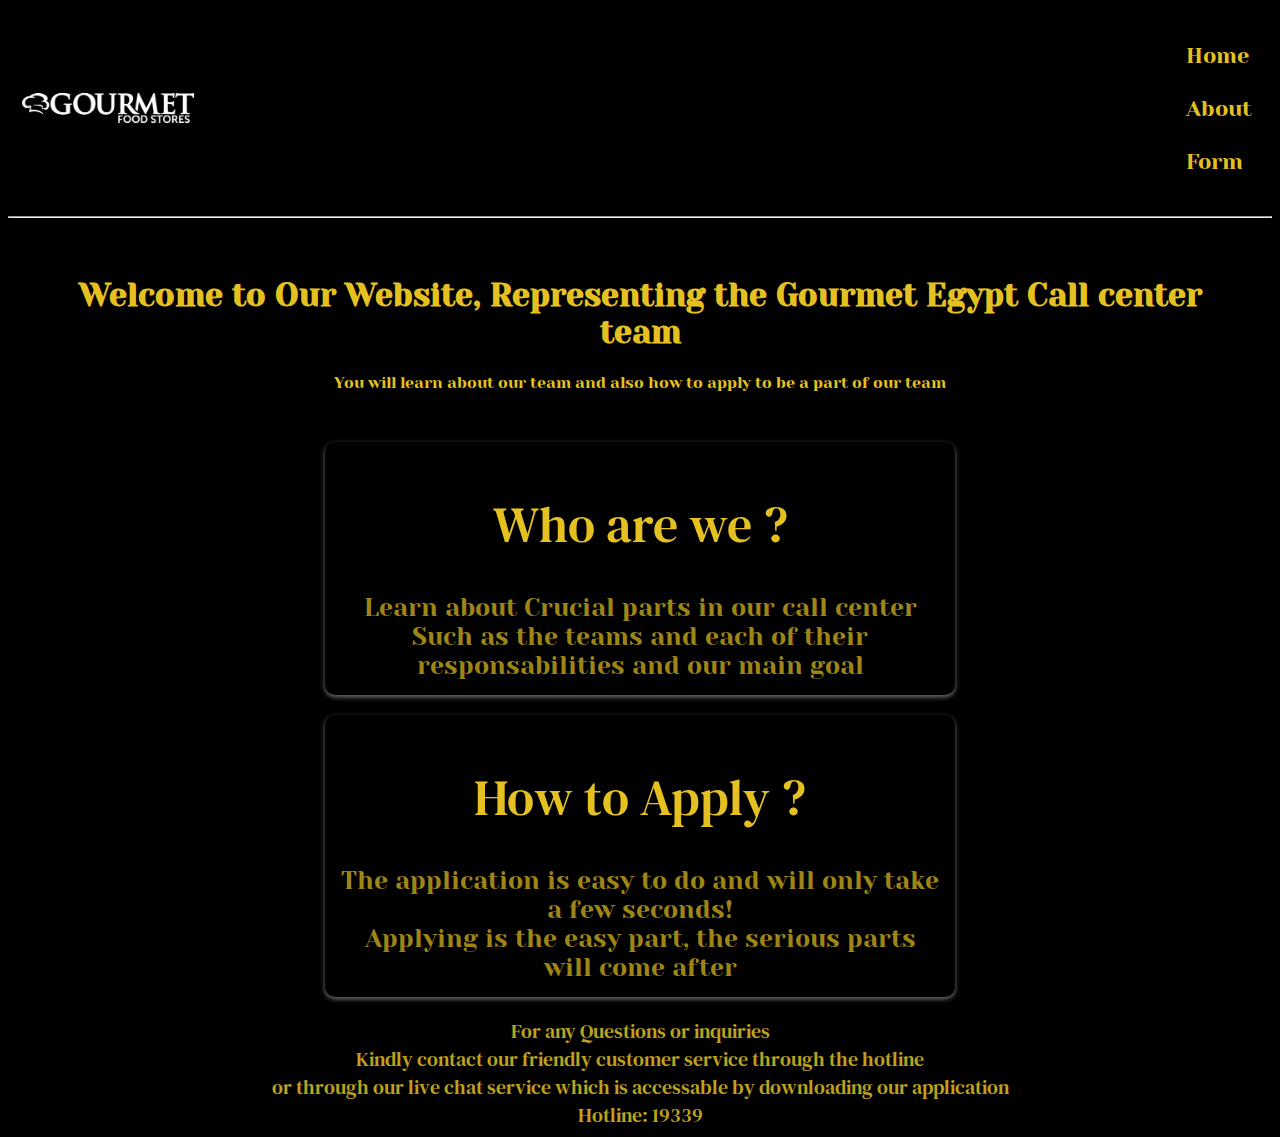
<file: index.html>
<!DOCTYPE html>
<html lang="en">
<head>
    <meta charset="UTF-8">
    <link href="css/style.css" rel="stylesheet">
    <link rel="preconnect" href="https://fonts.googleapis.com">
    <link rel="shortcut icon" href="gourmet.jpg" type="image/x-icon">
<link rel="preconnect" href="https://fonts.gstatic.com" crossorigin>
<link href="https://fonts.googleapis.com/css2?family=Bowlby+One&family=DM+Serif+Text:ital@0;1&family=Intel+One+Mono:ital,wght@0,300..700;1,300..700&family=Libre+Barcode+39+Text&family=Monoton&family=Oswald:wght@200..700&family=Staatliches&family=Ultra&family=Yeseva+One&display=swap" rel="stylesheet">
    <meta name="viewport" content="width=device-width, initial-scale=1.0">
    <title>Gourmet Egypt Call Center</title>
</head>
<body>
    <div id="header">
    <img src="gourmet.jpg" alt="gourmet egypt" height="200" width="200">
    <div id="optionsContainer">
        <a class="choice" href="index.html">Home</a>
        <br>
        <a class="choice" href="about.html">About</a>
        <br>
        <a class="choice" href="form.html">Form</a>
    </div>
    </div>
    <hr>
    <div id="knowBetter">
    <span>
    <h1>Welcome to Our Website, Representing the Gourmet Egypt Call center team</h1>
    You will learn about our team and also how to apply to be a part of our team</h3>
    </span>
    </div>
    <div id="homeContainer">
        <ul>
            <li class="content">
            <a href="about.html">
            <h1>Who are we ?</h1>
            <span>Learn about Crucial parts in our call center
                <br>
                Such as the teams and each of their responsabilities and our main goal
            </span>
            </a>
            </li>
            <li class="content">
            <a href="form.html">
            <h1>How to Apply ?</h1>
            <span>The application is easy to do and will only take a few seconds!
                <br>
                Applying is the easy part, the serious parts will come after
            </span>
            </a>
            </li>
        </ul>
    </div>
    <footer>
        For any Questions or inquiries
        <br>
        Kindly contact our friendly customer service through the hotline
        <br>
        or through our live chat service which is accessable by downloading our application
        <br>
        Hotline: 19339
    </footer>
</body>
</html>
</file>
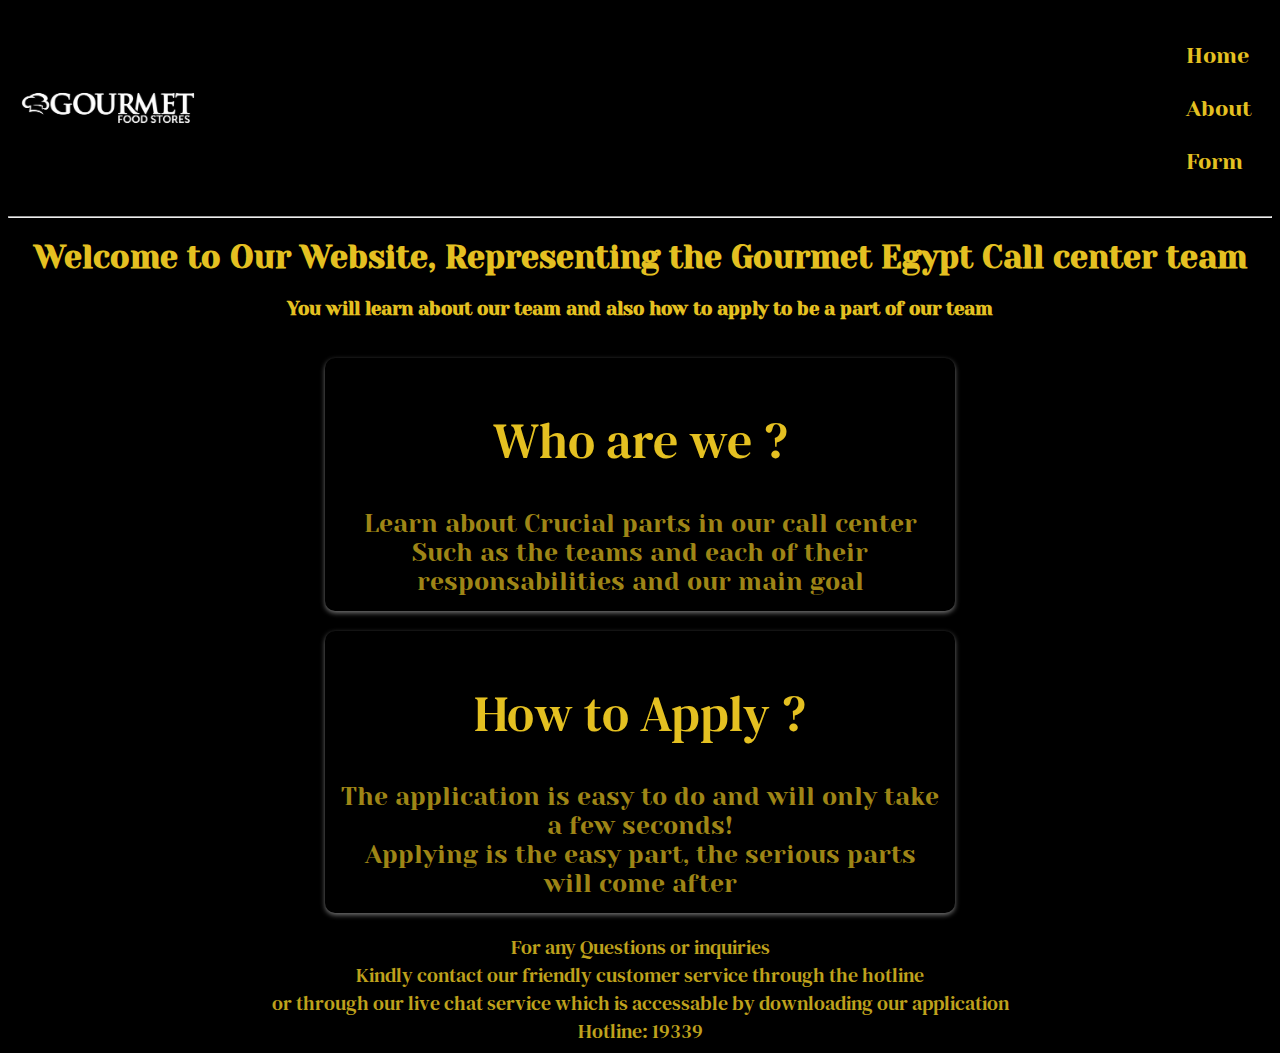
<file: Gourmet Forum/index.html>
<!DOCTYPE html>
<html lang="en">
<head>
    <meta charset="UTF-8">
    <link href="css/style.css" rel="stylesheet">
    <link rel="preconnect" href="https://fonts.googleapis.com">
    <link rel="shortcut icon" href="gourmet.jpg" type="image/x-icon">
<link rel="preconnect" href="https://fonts.gstatic.com" crossorigin>
<link href="https://fonts.googleapis.com/css2?family=Bowlby+One&family=DM+Serif+Text:ital@0;1&family=Intel+One+Mono:ital,wght@0,300..700;1,300..700&family=Libre+Barcode+39+Text&family=Monoton&family=Oswald:wght@200..700&family=Staatliches&family=Ultra&family=Yeseva+One&display=swap" rel="stylesheet">
    <meta name="viewport" content="width=device-width, initial-scale=1.0">
    <title>Gourmet Egypt Call Center</title>
</head>
<body>
    <div id="header">
    <img src="gourmet.jpg" alt="gourmet egypt" height="200" width="200">
    <div id="optionsContainer">
        <a class="choice" href="index.html">Home</a>
        <br>
        <a class="choice" href="about.html">About</a>
        <br>
        <a class="choice" href="form.html">Form</a>
    </div>
    </div>
    <hr>
    <div id="knowBetter">
    <span>
    <h1>Welcome to Our Website, Representing the Gourmet Egypt Call center team</h1>
    <h3>You will learn about our team and also how to apply to be a part of our team</h3>
    </span>
    </div>
    <div id="homeContainer">
        <ul>
            <li class="content">
            <a href="about.html">
            <h1>Who are we ?</h1>
            <span>Learn about Crucial parts in our call center
                <br>
                Such as the teams and each of their responsabilities and our main goal
            </span>
            </a>
            </li>
            <li class="content">
            <a href="form.html">
            <h1>How to Apply ?</h1>
            <span>The application is easy to do and will only take a few seconds!
                <br>
                Applying is the easy part, the serious parts will come after
            </span>
            </a>
            </li>
        </ul>
    </div>
    <footer>
        For any Questions or inquiries
        <br>
        Kindly contact our friendly customer service through the hotline
        <br>
        or through our live chat service which is accessable by downloading our application
        <br>
        Hotline: 19339
    </footer>
</body>
</html>
</file>
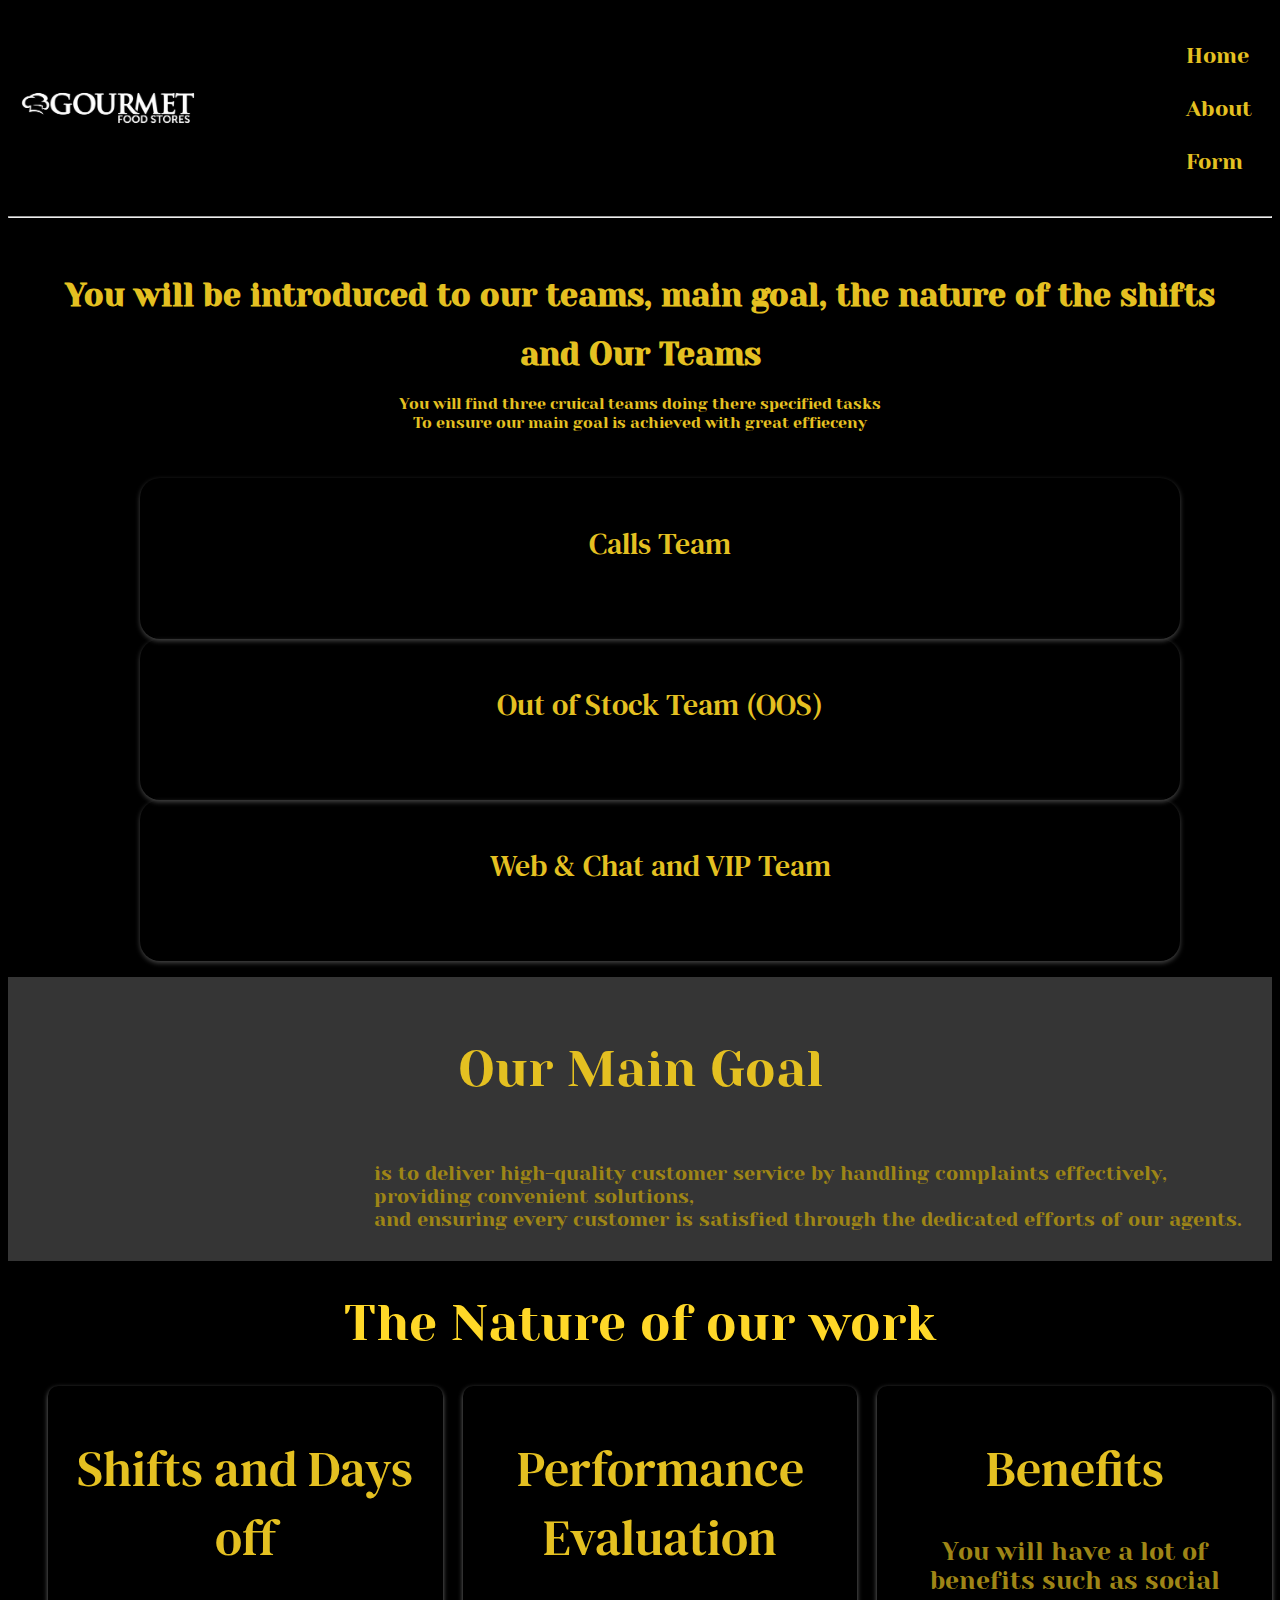
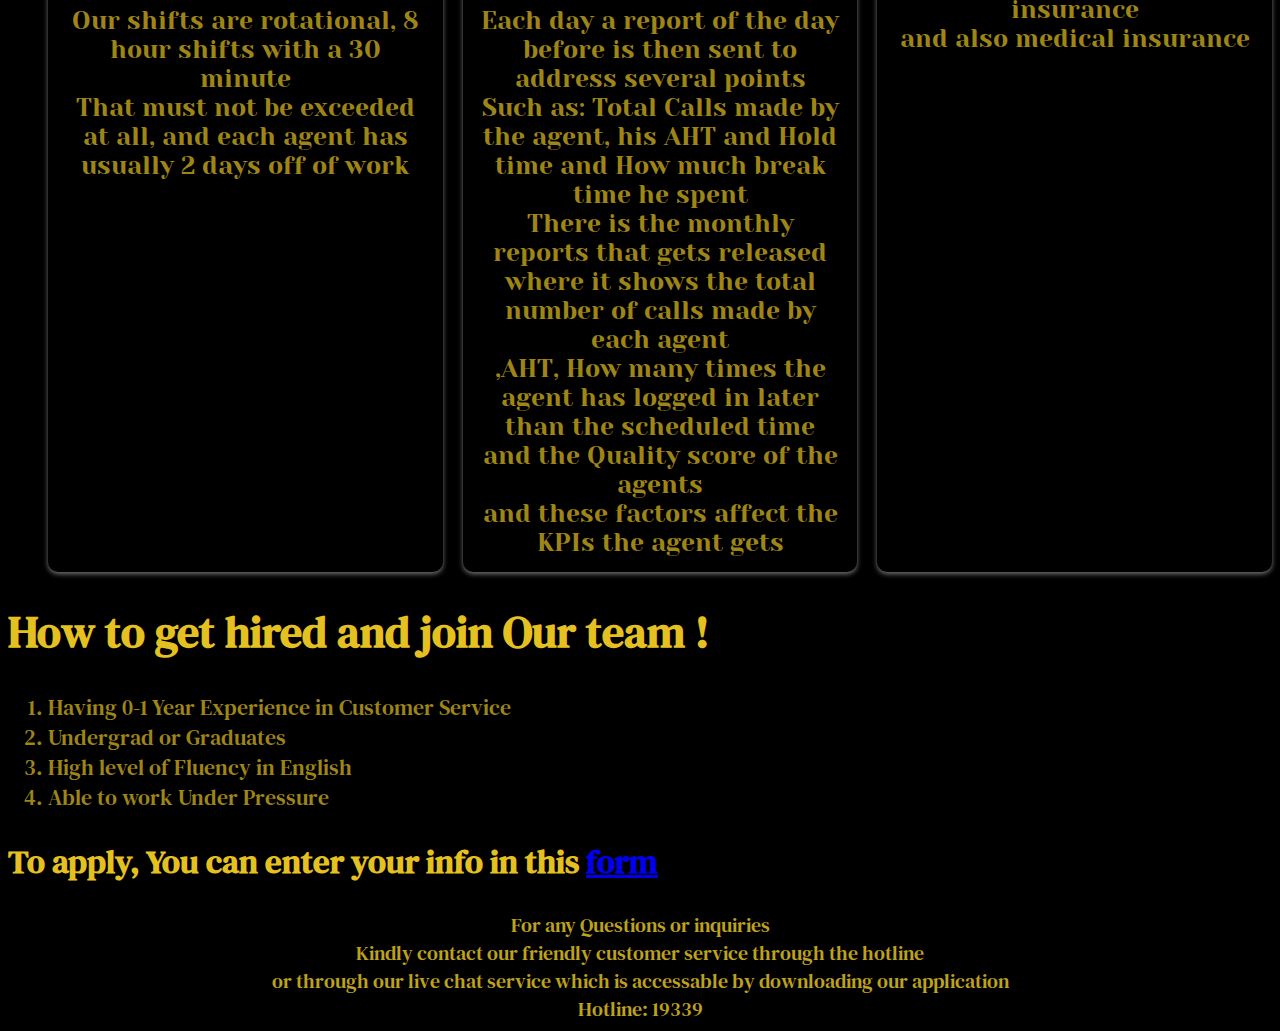
<file: about.html>
<!DOCTYPE html>
<html lang="en">
<head>
    <meta charset="UTF-8">
    <link href="css/style.css" rel="stylesheet">
    <link rel="preconnect" href="https://fonts.googleapis.com">
    <link rel="shortcut icon" href="gourmet.jpg" type="image/x-icon">
<link rel="preconnect" href="https://fonts.gstatic.com" crossorigin>
<link href="https://fonts.googleapis.com/css2?family=Bowlby+One&family=DM+Serif+Text:ital@0;1&family=Intel+One+Mono:ital,wght@0,300..700;1,300..700&family=Libre+Barcode+39+Text&family=Monoton&family=Oswald:wght@200..700&family=Staatliches&family=Ultra&family=Yeseva+One&display=swap" rel="stylesheet">
    <meta name="viewport" content="width=device-width, initial-scale=1.0">
    <title>Gourmet Egypt Call Center</title>
</head>
<body>
    <div id="header">
    <img src="gourmet.jpg" alt="gourmet egypt" height="200" width="200">
    <div id="optionsContainer">
        <a class="choice" href="index.html">Home</a>
        <br>
        <a class="choice" href="about.html">About</a>
        <br>
        <a class="choice" href="form.html">Form</a>
    </div>
    </div>
    <hr>
    <div id="knowBetter">
    <span>
    <h1>You will be introduced to our teams, main goal, the nature of the shifts</h1>
    <h1>and Our Teams</h1>
        You will find three cruical teams doing there specified tasks
        <br>
        To ensure our main goal is achieved with great effieceny 
    </span>
    </div>
    <ul>
        <li class="paragraph">
            <h2>Calls Team</h2>
            <span>The general and most important factor of our call center 
                <br>
                As they receive several types of calls whether it's an order, a complaint or an inquiry
                <br>
                and every agent must follow a certain cycle of operation 
                <br>
                to ensure the customer gets the best service possible
                <br>
                and Of course the product knowledge is cruical as being familiar with the product's name
                <br>
                and its description, speeds up the call's duration and makes the call more precise and smooth
            </span>
        </li>
        <li class="paragraph">
            <h2>Out of Stock Team (OOS)</h2>
            <span>Responsible for informing the customers that there is/are item/s 
                <br>
                that are not available in the order and offer them convienent replacements that suit the customers' needs   
                <br>
            </span>
        </li>
        <li class="paragraph">
            <h2>Web & Chat and VIP Team</h2>
            <span>
                The most challenging team of the three 
                <br>
                as it's concerned with multi-tasking while ensuring that the agent works effectively and effiecently
                <br>
                the team has several task as Forwarding web orders to the right stores,
                <br>
                handling incoming Chats and reports from Customers, while recieving VIP Customers' calls
                <br>
                and following up the completion of the payment of several payment links sent throught the shift
            </span>
        </li>
    </ul>
    <div id="goalContainer">
    <h1 id="titleHead">
        Our Main Goal 
    </h1>
    <span id="goalBla">is to deliver high-quality customer service by handling complaints effectively, 
        <br>
        providing convenient solutions, 
        <br>
        and ensuring every customer is satisfied through the dedicated efforts of our agents.</span>
    </div>
    <h1 id="natureTitle">
        The Nature of our work
    </h1>
    <div id="natureContainer">
    <ul>
        <li class="content">
            <h1>Shifts and Days off</h1>
            <span>Our shifts are rotational, 8 hour shifts with a 30 minute
                <br>
                That must not be exceeded at all, and each agent has usually 2 days off of work
                <br>
            </span>
        </li>
        <li class="content">
            <h1>Performance Evaluation</h1>
            <span> Each day a report of the day before is then sent to address several points
                <br>
                Such as: Total Calls made by the agent, his AHT and Hold time and How much break time he spent
                <br>
                There is the monthly reports that gets released where it shows the total number of calls made by each agent
                <br>
                ,AHT, How many times the agent has logged in later than the scheduled time and the Quality score of the agents
                <br>
                and these factors affect the KPIs the agent gets 
            </span>
        </li>
        <li class="content">
            <h1>Benefits</h1>
            <span> You will have a lot of benefits such as social insurance
                <br>
                and also medical insurance
            </span>
        </li>
    </ul>
    </div>
    <div id="requirements">
    <h1>How to get hired and join Our team !</h1>
    <ol>
    <li class="details">
        Having 0-1 Year Experience in Customer Service
    </li>
    <li class="details">
        Undergrad or Graduates
    </li >
    <li class="details">
        High level of Fluency in English
    </li>
    <li class="details">
        Able to work Under Pressure
    </li>
    </ol>
    <h2>To apply, You can enter your info in this <a href="form.html">form</a></h2>
    </div>
    <footer>
        For any Questions or inquiries
        <br>
        Kindly contact our friendly customer service through the hotline
        <br>
        or through our live chat service which is accessable by downloading our application
        <br>
        Hotline: 19339
    </footer>
</body>
</html>
</file>
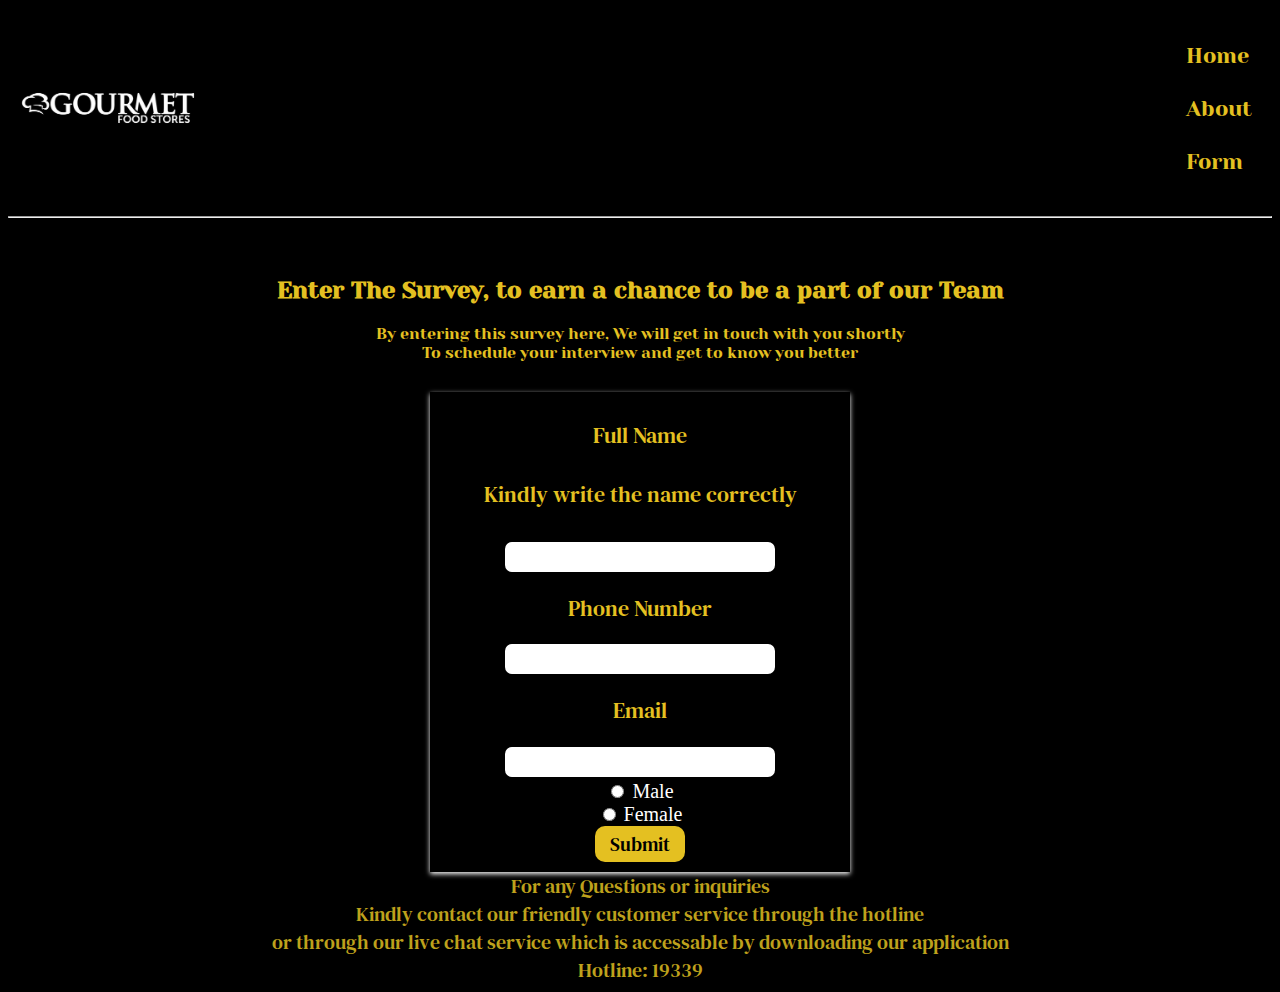
<file: form.html>
<!DOCTYPE html>
<html lang="en">
<head>
    <meta charset="UTF-8">
    <link rel="preconnect" href="https://fonts.googleapis.com">
    <link rel="shortcut icon" href="gourmet.jpg" type="image/x-icon">
<link rel="preconnect" href="https://fonts.gstatic.com" crossorigin>
<link href="https://fonts.googleapis.com/css2?family=Bowlby+One&family=DM+Serif+Text:ital@0;1&family=Intel+One+Mono:ital,wght@0,300..700;1,300..700&family=Libre+Barcode+39+Text&family=Monoton&family=Oswald:wght@200..700&family=Staatliches&family=Ultra&family=Yeseva+One&display=swap" rel="stylesheet">
    <meta name="viewport" content="width=device-width, initial-scale=1.0">
    <link href="css/style.css" rel="stylesheet">
    <title>Gourmet Egypt Call Center</title>
</head>
<body>
    <div id="header">
    <img src="gourmet.jpg" alt="gourmet egypt" height="200" width="200">
    <div id="optionsContainer">
        <a class="choice" href="index.html">Home</a>
        <br>
        <a class="choice" href="about.html">About</a>
        <br>
        <a class="choice" href="form.html">Form</a>
    </div>
    </div>
    <hr>
    <div id="knowBetter">
        <span>
        <h2>Enter The Survey, to earn a chance to be a part of our Team</h2>
        By entering this survey here, We will get in touch with you shortly
        <br>
        To schedule your interview and get to know you better
        </span>
    </div>
    <form id="myForm" action="https://formspree.io/f/mgvnobdz" method="POST">
        <div id="formContainer">
        <h2 class="labels">Full Name</h2>
        <h4 class="labels">Kindly write the name correctly</h4>
        <input class="inputs" id="englishInput" name="full_name" required>
        <h2 class="labels">Phone Number</h2>
        <input class="inputs" id="phoneNumber" name="phone_number" required>
        <h2 class="labels">Email</h2>
        <input class="inputs" id="emailInput" type="email" name="email_address" required>
        <br>
        <input class="gender" name="Male_Gender" type="radio" id="maleGenderSelect">
        <label id="maleGenderInput">Male</label>
        <br>
        <input class="gender" name="Female_Gender" type="radio" id="femaleGenderSelect">
        <label id="femaleGenderInput">Female</label>
        <br>
        <button id="submitBtn" type="submit">Submit</button>
    </div>
    </form>
    <script src="index.js"></script>
    <footer>
        For any Questions or inquiries
        <br>
        Kindly contact our friendly customer service through the hotline
        <br>
        or through our live chat service which is accessable by downloading our application
        <br>
        Hotline: 19339
    </footer>
</body>
</html>
</file>
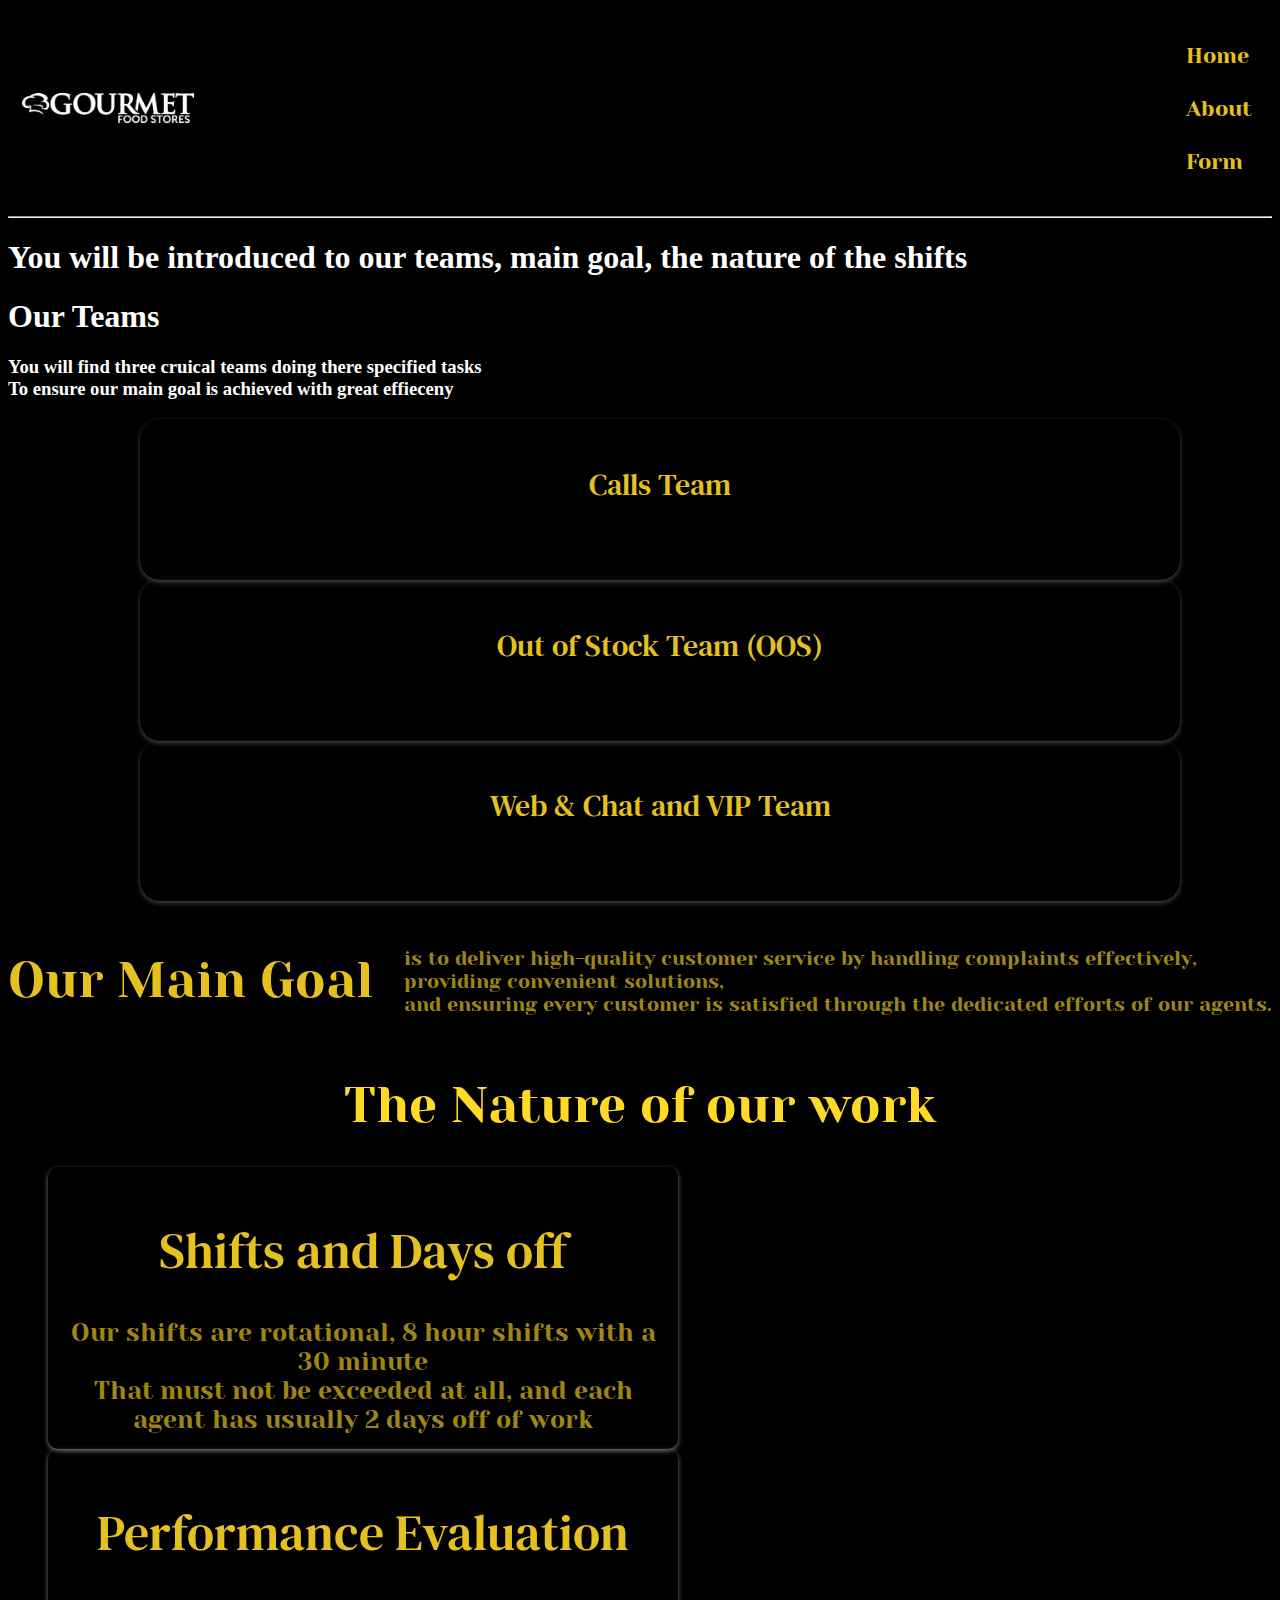
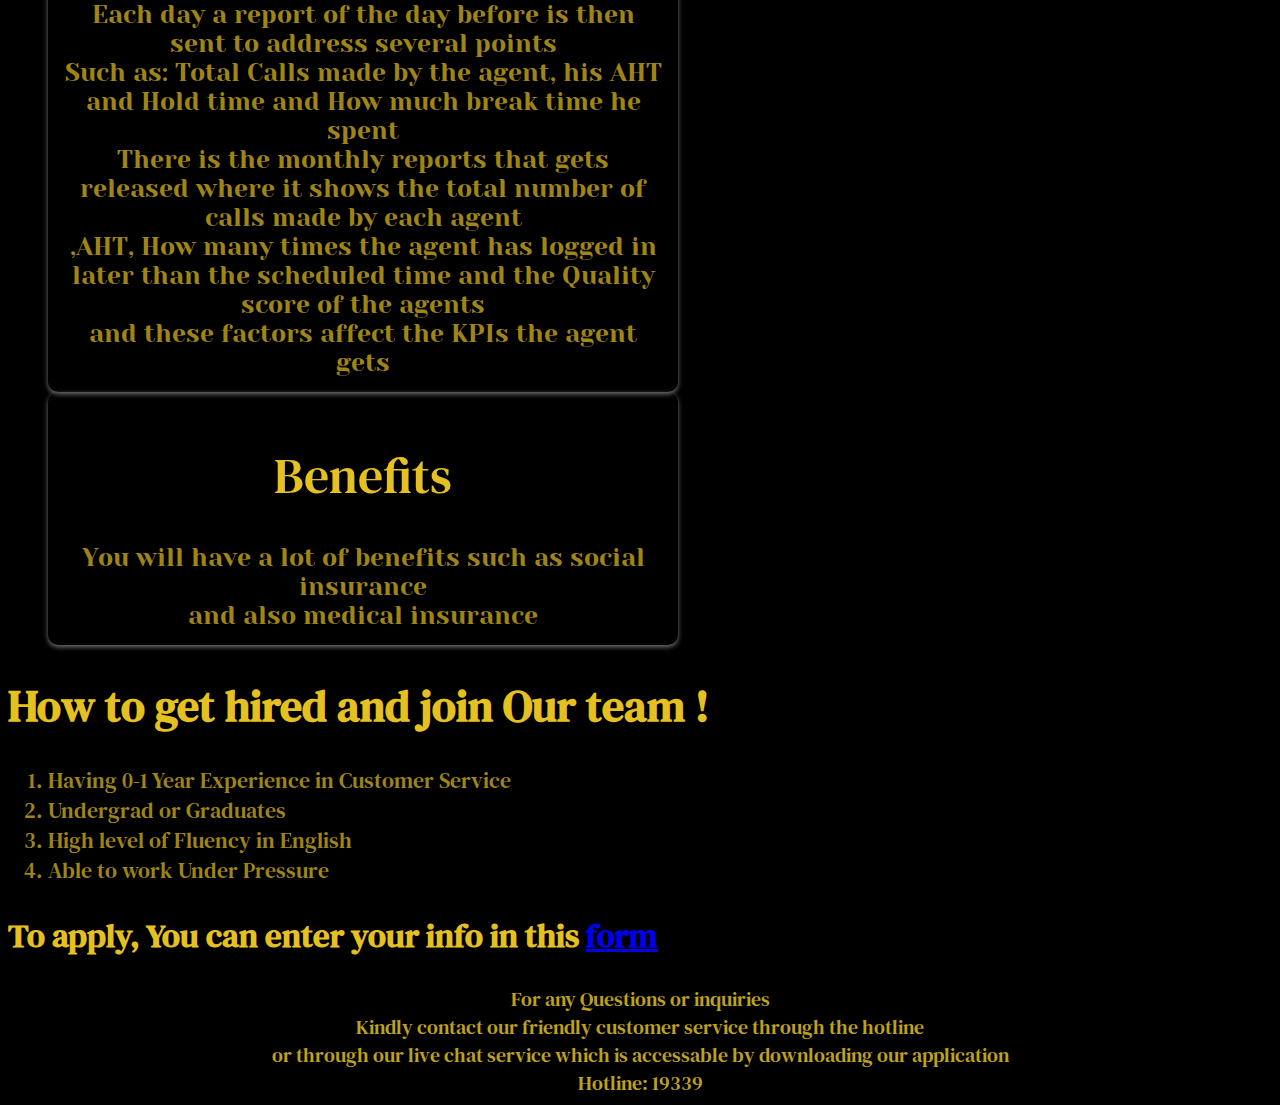
<file: Gourmet Forum/about.html>
<!DOCTYPE html>
<html lang="en">
<head>
    <meta charset="UTF-8">
    <link href="css/style.css" rel="stylesheet">
    <link rel="preconnect" href="https://fonts.googleapis.com">
    <link rel="shortcut icon" href="gourmet.jpg" type="image/x-icon">
<link rel="preconnect" href="https://fonts.gstatic.com" crossorigin>
<link href="https://fonts.googleapis.com/css2?family=Bowlby+One&family=DM+Serif+Text:ital@0;1&family=Intel+One+Mono:ital,wght@0,300..700;1,300..700&family=Libre+Barcode+39+Text&family=Monoton&family=Oswald:wght@200..700&family=Staatliches&family=Ultra&family=Yeseva+One&display=swap" rel="stylesheet">
    <meta name="viewport" content="width=device-width, initial-scale=1.0">
    <title>Gourmet Egypt Call Center</title>
</head>
<body>
    <div id="header">
    <img src="gourmet.jpg" alt="gourmet egypt" height="200" width="200">
    <div id="optionsContainer">
        <a class="choice" href="index.html">Home</a>
        <br>
        <a class="choice" href="about.html">About</a>
        <br>
        <a class="choice" href="form.html">Form</a>
    </div>
    </div>
    <hr>
    <h1>You will be introduced to our teams, main goal, the nature of the shifts</h1>
    <h1>Our Teams</h1>
    <h3>You will find three cruical teams doing there specified tasks
        <br>
        To ensure our main goal is achieved with great effieceny 
    </h3>
    <ul>
        <li class="paragraph">
            <h2>Calls Team</h2>
            <span>The general and most important factor of our call center 
                <br>
                As they receive several types of calls whether it's an order, a complaint or an inquiry
                <br>
                and every agent must follow a certain cycle of operation 
                <br>
                to ensure the customer gets the best service possible
                <br>
                and Of course the product knowledge is cruical as being familiar with the product's name
                <br>
                and its description, speeds up the call's duration and makes the call more precise and smooth
            </span>
        </li>
        <li class="paragraph">
            <h2>Out of Stock Team (OOS)</h2>
            <span>Responsible for informing the customers that there is/are item/s 
                <br>
                that are not available in the order and offer them convienent replacements that suit the customers' needs   
                <br>
            </span>
        </li>
        <li class="paragraph">
            <h2>Web & Chat and VIP Team</h2>
            <span>
                The most challenging team of the three 
                <br>
                as it's concerned with multi-tasking while ensuring that the agent works effectively and effiecently
                <br>
                the team has several task as Forwarding web orders to the right stores,
                <br>
                handling incoming Chats and reports from Customers, while recieving VIP Customers' calls
                <br>
                and following up the completion of the payment of several payment links sent throught the shift
            </span>
        </li>
    </ul>
    <div id="goalContainer">
    <h1 id="titleHead">
        Our Main Goal 
    </h1>
    <span id="goalBla">is to deliver high-quality customer service by handling complaints effectively, 
        <br>
        providing convenient solutions, 
        <br>
        and ensuring every customer is satisfied through the dedicated efforts of our agents.</span>
    </div>
    <h1 id="natureTitle">
        The Nature of our work
    </h1>
    <div id="natureContainer">
    <ul>
        <li class="content">
            <h1>Shifts and Days off</h1>
            <span>Our shifts are rotational, 8 hour shifts with a 30 minute
                <br>
                That must not be exceeded at all, and each agent has usually 2 days off of work
                <br>
            </span>
        </li>
        <li class="content">
            <h1>Performance Evaluation</h1>
            <span> Each day a report of the day before is then sent to address several points
                <br>
                Such as: Total Calls made by the agent, his AHT and Hold time and How much break time he spent
                <br>
                There is the monthly reports that gets released where it shows the total number of calls made by each agent
                <br>
                ,AHT, How many times the agent has logged in later than the scheduled time and the Quality score of the agents
                <br>
                and these factors affect the KPIs the agent gets 
            </span>
        </li>
        <li class="content">
            <h1>Benefits</h1>
            <span> You will have a lot of benefits such as social insurance
                <br>
                and also medical insurance
            </span>
        </li>
    </ul>
    </div>
    <div id="requirements">
    <h1>How to get hired and join Our team !</h1>
    <ol>
    <li class="details">
        Having 0-1 Year Experience in Customer Service
    </li>
    <li class="details">
        Undergrad or Graduates
    </li >
    <li class="details">
        High level of Fluency in English
    </li>
    <li class="details">
        Able to work Under Pressure
    </li>
    </ol>
    <h2>To apply, You can enter your info in this <a href="form.html">form</a></h2>
    </div>
    <footer>
        For any Questions or inquiries
        <br>
        Kindly contact our friendly customer service through the hotline
        <br>
        or through our live chat service which is accessable by downloading our application
        <br>
        Hotline: 19339
    </footer>
</body>
</html>
</file>
<file: css/style.css>
.paragraph{
    text-align: center;
    list-style: none;
    display: flex;
    flex-direction: column;
    align-items: center;
    flex-wrap: wrap;
    padding: 20px;
    border-radius: 20px;
    box-shadow: 0 2px 5px rgb(70, 70, 70);
    max-width: 1000px;
    gap: 30px;
    justify-content: center;
    margin: auto;
    transition: transform 0.6s ease, box-shadow 0.6s ease;
}
.paragraph:hover{
    cursor: pointer;
    transform: scale(1.04);
}
body{
    background-color: black;
    color: white;
}
.paragraph span{
    font-size: 20px;
    font-family: Yeseva One;
    font-weight: 400;
    max-height: 0;
    overflow: hidden;
    opacity: 0;
    margin-top: 0;
    line-height: 1.4;
    color: rgb(158, 133, 22);
    transition: transform 0.6s ease, box-shadow 0.6s ease;
}
.paragraph:hover span{
    max-height: fit-content;
    opacity: 1;
    margin-top: 10px;
    transform: scale(1.05);
}
.paragraph h2{
    font-size: 30px;
    font-family: DM Serif Text;
    font-weight: 400;
    color: rgb(228, 192, 33);
}
#knowBetter{
    text-align: center;
    padding: 30px;
}
#knowBetter span{
    font-family: Yeseva One;
    font-weight: 400;
    color: rgb(228, 192, 33);
}
#formContainer{
    font-size: 20px;
}
.inputs{
    width: 250px;
    height: 20px;
    border-radius: 10px;
}
#submitBtn{
    padding: 5px 15px;
    font-size: 19px;
    border-radius: 10px;
    border: none;
    text-align: center;
    font-family: DM Serif Text;
    font-weight: 400;
    background-color: rgb(228, 192, 33);
}
#submitBtn:hover{
    background-color:  rgb(185, 156, 27);
    cursor: pointer;
}
#submitBtn:active{
    background-color:  rgb(134, 113, 17);
}
#homeContainer{
    max-width: 3000px;
}
#homeContainer ul{
    display: flex;
    flex-wrap: wrap;
    list-style: none;
    margin: 0 auto;
    justify-content:center ;
    padding: 20px;
    gap: 20px;
}
.content{
    width: 600px;
    border-radius: 10px;
    text-decoration: none;
    box-shadow: 0 2px 5px rgb(116, 116, 116);
    text-align: center;
    padding: 15px;
    transition: transform 0.3s ease, box-shadow 0.3s ease;
}
.content:hover{
    transform: scale(1.04);
}
.content a{
    text-decoration: none;
    color: black
}
.content h1{
    font-size: 50px;
    font-family: DM Serif Text;
    font-weight: 400;
    color: rgb(228, 192, 33);
}
.content span{
    font-size: 25px;
    font-family: Yeseva One;
    font-weight: 400;
    color: rgb(158, 133, 22);
}
#natureTitle{
    font-size: 50px;
    text-align: center;
    font-family: Yeseva One;
    font-weight: 400;
    color: rgb(255, 216, 40);
}
#natureContainer ul{
    display: flex;
    list-style: none;
    gap: 20px;
}
#goalContainer{
    display: flex;
    flex-wrap: wrap;
    justify-content: center;
    background-color: rgb(53, 53, 53);
    padding: 30px;
}
#goalContainer span{
    margin-left: auto;
    margin-top: 30px;
    font-size: 20px;
    font-family: Yeseva One;
    font-weight: 400;
    color: rgb(158, 133, 22);
}
#titleHead{
    font-size: 50px;
    font-family: Yeseva One;
    font-weight: 400;
    color: rgb(228, 192, 33);
}
#optionsContainer{
    display: flex;
    flex-direction: column;
    gap: 5px;
    margin-top: auto;
    margin-bottom: auto;
    margin-left: auto;
    margin-right: 20px;
}
.choice{
    font-size: 22px;
    font-family: Yeseva One;
    text-decoration: none;
    color: rgb(228, 192, 33);
    font-weight: 400;
    border-color: black;
}
#header{
    display: flex;
    flex-wrap: wrap;
}
footer{
    font-size: 20px;
    text-align: center;
    font-family: DM Serif Text;
    font-weight: 400;
    color: rgb(190, 161, 28);
}
#requirements{
    font-size: 22px;
    font-family: DM Serif Text;
    text-decoration: none;
    color: rgb(228, 192, 33);
    font-weight: 400;
}
.details{
    color: rgb(158, 133, 22);
}
.labels{
    font-size: 22px;
    font-family: DM Serif Text;
    text-decoration: none;
    color: rgb(228, 192, 33);
    font-weight: 400;
}
form{
    box-shadow: 0 2px 5px white;
    max-width: 400px;
    text-align: center;
    margin: 0 auto;
    padding: 10px;
}
.inputs{
    font-family: DM Serif Text;
    padding: 5px 10px;
    border: solid;
    font-weight: 400;
    font-family: Yeseva One;
}
</file>
<file: Gourmet Forum/css/style.css>
.paragraph{
    text-align: center;
    list-style: none;
    display: flex;
    flex-direction: column;
    align-items: center;
    flex-wrap: wrap;
    padding: 20px;
    border-radius: 20px;
    box-shadow: 0 2px 5px rgb(70, 70, 70);
    max-width: 1000px;
    gap: 30px;
    justify-content: center;
    margin: auto;
    transition: transform 0.6s ease, box-shadow 0.6s ease;
}
.paragraph:hover{
    cursor: pointer;
    transform: scale(1.04);
}
body{
    background-color: black;
    color: white;
}
.paragraph span{
    font-size: 20px;
    font-family: Yeseva One;
    font-weight: 400;
    max-height: 0;
    overflow: hidden;
    opacity: 0;
    margin-top: 0;
    line-height: 1.4;
    color: rgb(158, 133, 22);
    transition: transform 0.6s ease, box-shadow 0.6s ease;
}
.paragraph:hover span{
    max-height: fit-content;
    opacity: 1;
    margin-top: 10px;
    transform: scale(1.05);
}
.paragraph h2{
    font-size: 30px;
    font-family: DM Serif Text;
    font-weight: 400;
    color: rgb(228, 192, 33);
}
#knowBetter{
    text-align: center;
}
#knowBetter span{
    font-weight: 400;
    font-family: Yeseva One;
    color: rgb(228, 192, 33);
}
#formContainer{
    font-size: 20px;
}
.inputs{
    width: 250px;
    height: 20px;
    border-radius: 10px;
}
#submitBtn{
    padding: 5px 15px;
    font-size: 19px;
    border-radius: 10px;
    border: none;
    text-align: center;
    font-family: DM Serif Text;
    font-weight: 400;
    background-color: rgb(228, 192, 33);
}
#submitBtn:hover{
    background-color:  rgb(185, 156, 27);
    cursor: pointer;
}
#submitBtn:active{
    background-color:  rgb(134, 113, 17);
}
#homeContainer{
    max-width: 3000px;
}
#homeContainer ul{
    display: flex;
    flex-wrap: wrap;
    list-style: none;
    margin: 0 auto;
    justify-content:center ;
    padding: 20px;
    gap: 20px;
}
.content{
    width: 600px;
    border-radius: 10px;
    text-decoration: none;
    box-shadow: 0 2px 5px rgb(116, 116, 116);
    text-align: center;
    padding: 15px;
    transition: transform 0.3s ease, box-shadow 0.3s ease;
}
.content:hover{
    transform: scale(1.04);
}
.content a{
    text-decoration: none;
    color: black
}
.content h1{
    font-size: 50px;
    font-family: DM Serif Text;
    font-weight: 400;
    color: rgb(228, 192, 33);
}
.content span{
    font-size: 25px;
    font-family: Yeseva One;
    font-weight: 400;
    color: rgb(158, 133, 22);
}
#natureTitle{
    font-size: 50px;
    text-align: center;
    font-family: Yeseva One;
    font-weight: 400;
    color: rgb(255, 216, 40);
}
#natureContainer ul{
    list-style: none;
    max-width: 300px;
}
#goalContainer{
    display: flex;
    flex-wrap: wrap;
    justify-content: center;
}
#goalContainer span{
    margin-left: auto;
    margin-top: 30px;
    font-size: 20px;
    font-family: Yeseva One;
    font-weight: 400;
    color: rgb(158, 133, 22);
}
#titleHead{
    font-size: 50px;
    font-family: Yeseva One;
    font-weight: 400;
    color: rgb(228, 192, 33);
}
#optionsContainer{
    display: flex;
    flex-direction: column;
    gap: 5px;
    margin-top: auto;
    margin-bottom: auto;
    margin-left: auto;
    margin-right: 20px;
}
.choice{
    font-size: 22px;
    font-family: Yeseva One;
    text-decoration: none;
    color: rgb(228, 192, 33);
    font-weight: 400;
    border-color: black;
}
#header{
    display: flex;
    flex-wrap: wrap;
}
footer{
    font-size: 20px;
    text-align: center;
    font-family: DM Serif Text;
    font-weight: 400;
    color: rgb(190, 161, 28);
}
#requirements{
    font-size: 22px;
    font-family: DM Serif Text;
    text-decoration: none;
    color: rgb(228, 192, 33);
    font-weight: 400;
}
.details{
    color: rgb(158, 133, 22);
}
.labels{
    font-size: 22px;
    font-family: DM Serif Text;
    text-decoration: none;
    color: rgb(228, 192, 33);
    font-weight: 400;
}
</file>
